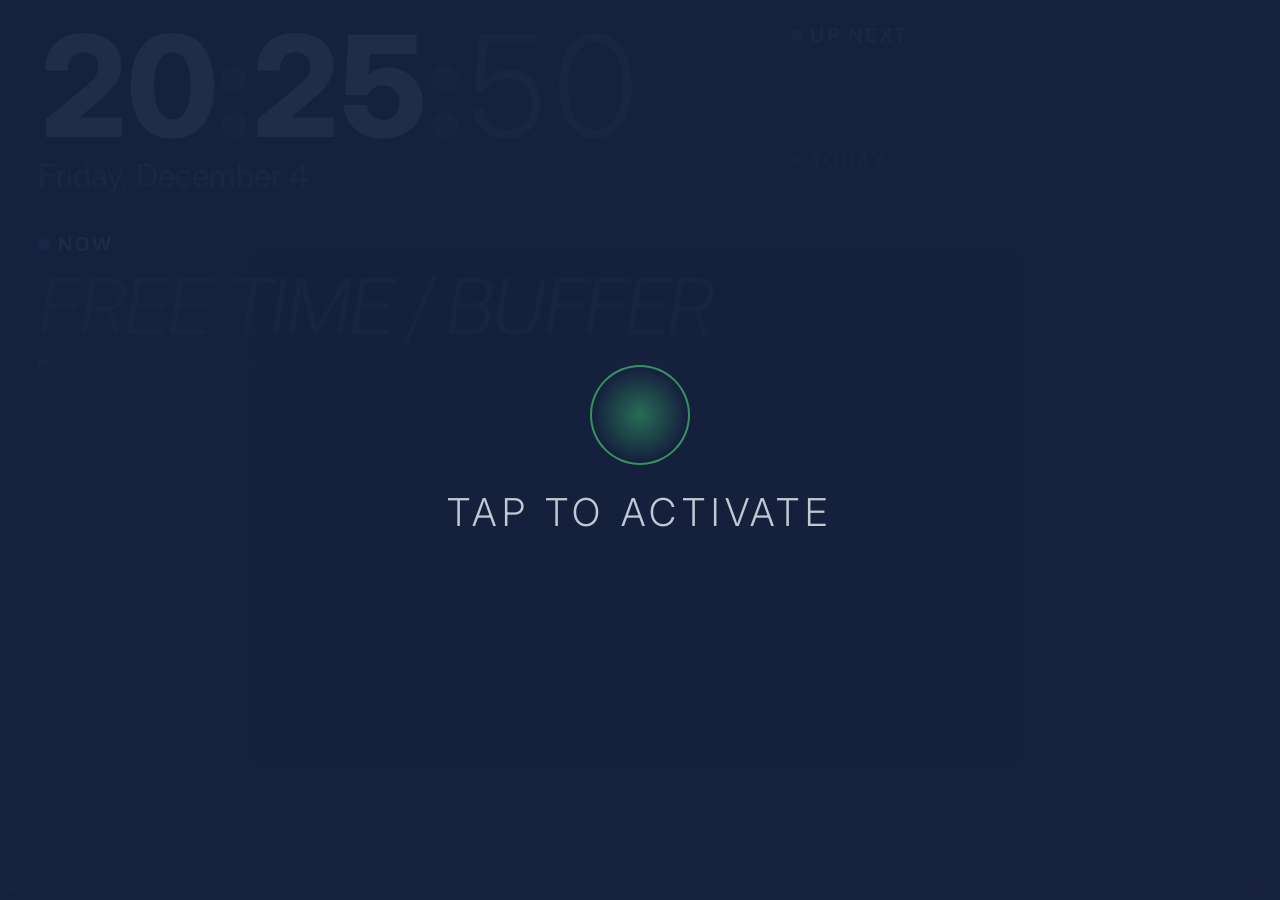
<file: public/calendar/index.html>
<!DOCTYPE html>
<html lang="en">
<head>
  <meta charset="UTF-8" />
  <meta name="viewport" content="width=device-width, initial-scale=1.0, user-scalable=no" />
  <meta name="description" content="Ambient Kiosk — 24/7 minimalist calendar for remote viewing." />
  <title>Ambient Kiosk</title>
  <link rel="preconnect" href="https://fonts.googleapis.com" />
  <link rel="preconnect" href="https://fonts.gstatic.com" crossorigin />
  <link href="https://fonts.googleapis.com/css2?family=Inter:wght@300;400;600;700;800&display=swap" rel="stylesheet" />
  <link rel="stylesheet" href="style.css?v=9" />
</head>
<body>

  <!-- Activation Overlay -->
  <div id="activate-overlay">
    <div class="activate-content">
      <div class="activate-pulse"></div>
      <span class="activate-label">Tap to Activate</span>
    </div>
  </div>

  <!-- Guard & Data Status -->
  <div id="guard-status"><span class="guard-dot"></span><span class="guard-text">Standby</span></div>
  <div id="data-status"></div>

  <!-- ============ KIOSK LAYOUT ============ -->
  <div id="kiosk">

    <!-- LEFT COLUMN: Clock + NOW task -->
    <div id="col-left">
      <!-- Giant clock -->
      <div id="clock-block">
        <div id="clock-display">
          <span id="clock-hh">00</span><span class="clock-sep">:</span><span id="clock-mm">00</span><span class="clock-sep">:</span><span id="clock-ss">00</span>
        </div>
        <div id="date-display"></div>
      </div>

      <!-- NOW section -->
      <div id="now-block">
        <div class="section-badge now-badge">
          <span class="badge-dot now-dot"></span>
          <span class="badge-label">NOW</span>
          <span class="badge-time" id="now-time-range"></span>
        </div>
        <h1 id="now-title">Loading…</h1>
        <div id="progress-row">
          <div id="progress-bar">
            <div id="progress-fill"></div>
            <div id="progress-glow"></div>
          </div>
          <div id="time-remaining"></div>
        </div>
      </div>
    </div>

    <!-- RIGHT COLUMN: UP NEXT + Today's timeline -->
    <div id="col-right">
      <!-- UP NEXT -->
      <div id="next-block">
        <div class="section-badge next-badge">
          <span class="badge-dot next-dot"></span>
          <span class="badge-label">UP NEXT</span>
          <span class="badge-time" id="next-time-range"></span>
        </div>
        <h2 id="next-title">—</h2>
      </div>

      <!-- Today's remaining schedule -->
      <div id="agenda-block">
        <div class="section-badge agenda-badge">
          <span class="badge-dot agenda-dot"></span>
          <span class="badge-label">TODAY</span>
        </div>
        <ul id="agenda-list"></ul>
      </div>
    </div>

  </div>

  <!-- Inline fullscreen — identical to test.html, cannot be cached separately -->
  <script>
    document.addEventListener('dblclick', function() {
      var el = document.documentElement;
      var isFS = document.fullscreenElement || document.webkitFullscreenElement;
      if (isFS) {
        (document.exitFullscreen || document.webkitExitFullscreen).call(document);
      } else {
        (el.requestFullscreen || el.webkitRequestFullscreen).call(el);
      }
    });
  </script>
  <script src="app.js?v=9"></script>
</body>
</html>
</file>
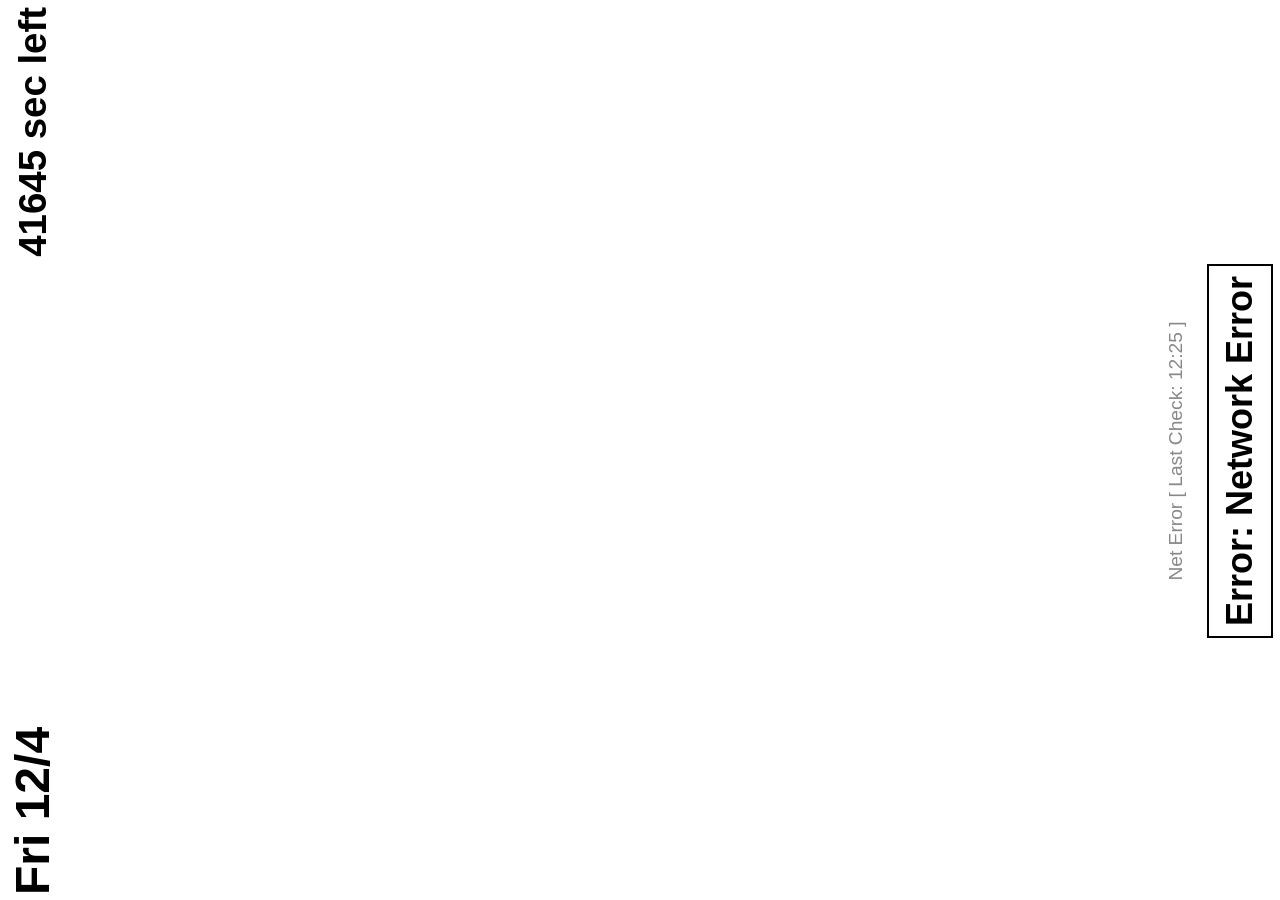
<file: public/todo/index.html>
<!DOCTYPE html>
<html lang="en">

<head>
    <meta charset="UTF-8">
    <meta name="viewport" content="width=device-width, initial-scale=1.0, maximum-scale=1.0, user-scalable=no" />
    <title>Kindle Dashboard</title>
    <style>
        /* CSS Reset and Kindle Basics */
        html {
            overflow: hidden;
            background-color: #ffffff;
        }

        body {
            margin: 0;
            padding: 0;
            font-family: Helvetica, Arial, sans-serif;
            background-color: #ffffff;
            color: #000000;
            overflow: hidden;
            height: 100vh;
            width: 100vw;
            user-select: none;
            font-size: 150%;
            /* Increased by another 30% */
        }

        /* Prevent Focus Outlines (Kindle black border on click) */
        * {
            outline: none !important;
            -webkit-tap-highlight-color: rgba(0, 0, 0, 0);
        }

        /* Ensure injected scripts/hidden elements don't break layout */
        script,
        #awake-dot,
        .hidden-fix {
            display: none !important;
            width: 0;
            height: 0;
            overflow: hidden;
            position: absolute;
        }

        /* Layout */
        #container {
            /* Rotation for Landscape-only devices held in Portrait */
            position: absolute;
            top: 50%;
            left: 50%;
            width: 100vh;
            height: 100vw;
            /* Transform handled by JS for precise legacy support */

            /* Layout */
            display: -webkit-box;
            display: -webkit-flex;
            display: flex;
            -webkit-flex-direction: column;
            -webkit-box-orient: vertical;
            -webkit-box-direction: normal;
            flex-direction: column;
            -webkit-align-items: center;
            -webkit-box-align: center;
            align-items: center;
            -webkit-justify-content: flex-start;
            -webkit-box-pack: start;
            justify-content: flex-start;
            padding: 5px;
            /* Reduced padding to minimize blank space */
            box-sizing: border-box;
        }

        /* Date Header */
        #date-header {
            display: flex;
            justify-content: space-between;
            align-items: center;
            /* Align vertically */
            font-size: 3em;
            /* Very large for visibility */
            font-weight: bold;
            margin-bottom: 20px;
            width: 100%;
            padding-bottom: 1px;
            border: none !important;
            /* Force removal */
        }

        /* Hide Scrollbars */
        ::-webkit-scrollbar {
            width: 0px;
            background: transparent;
            display: none;
        }

        #header-date {
            text-align: left;
        }

        #header-countdown {
            text-align: right;
            font-variant-numeric: tabular-nums;
            white-space: nowrap;
            /* Keep on one line if possible */
        }

        /* To-Do List */
        #todo-list {
            width: 100%;
            flex-grow: 1;
        }

        .todo-item {
            display: table;
            /* Reliable older browser layout */
            width: 100%;
            border-bottom: 1px solid #999;
            padding: 1px 0;
            font-size: 2em;
        }

        .todo-priority {
            display: table-cell;
            width: 40px;
            font-weight: bold;
            vertical-align: middle;
            padding-right: 15px;
        }

        .todo-desc {
            display: table-cell;
            vertical-align: middle;
        }

        /* Priority Styling */
        .priority-P0 {
            font-weight: 900;
        }

        /* Most important */
        .priority-P1 {
            font-weight: normal;
        }

        .priority-P2 {
            font-weight: lighter;
            color: #555;
        }

        /* Enforced Portrait Mode */
        #date-header {
            display: -webkit-box;
            display: -webkit-flex;
            display: flex;

            -webkit-flex-direction: row;
            -webkit-box-orient: horizontal;
            -webkit-box-direction: normal;
            flex-direction: row;

            -webkit-justify-content: space-between;
            -webkit-box-pack: justify;
            justify-content: space-between;

            -webkit-align-items: center;
            -webkit-box-align: center;
            align-items: center;

            font-size: 2em;
            width: 100%;
            /* Ensure width is explicit */
        }

        #header-date {
            text-align: left;
            width: auto;
            margin-bottom: 0;
        }

        #header-countdown {
            text-align: right;
            width: auto;
            margin-bottom: 0;
            font-size: 0.8em;
            /* Slightly smaller to fit */
        }



        .todo-item {
            font-size: 1.5em;
            /* Smaller font for remaining items */
        }

        /* Keep Awake / Status */
        #status-bar {
            font-size: 0.8em;
            color: #888;
            margin-top: 10px;
            text-align: center;
        }

        /* Error Message */
        #error-msg {
            display: none;
            color: black;
            font-weight: bold;
            font-size: 1.5em;
            margin-top: 20px;
            border: 2px solid black;
            padding: 10px;
        }
    </style>
</head>

<body>

    <div id="container">
        <div id="date-header">
            <div id="header-date">Loading...</div>
            <div id="header-countdown"></div>
        </div>
        <div id="todo-list"></div>
        <div id="status-bar">Initializing...</div>
        <div id="error-msg"></div>
    </div>

    <script>
        // CONFIG
        var POLL_INTERVAL = 5 * 60 * 1000; // 5 minutes
        var CLOCK_INTERVAL = 1000; // 1 second
        var AWAKE_INTERVAL = 30 * 1000; // 30 seconds
        var SHEET_ID = "1cJj0Nfm3mq2S-KtJqcMh7meQFvavxzlqPWPmx37IVfk";

        // STATE
        var lastFetchTime = 0;

        // ELEMENTS
        var elHeaderDate = document.getElementById('header-date');
        var elHeaderCountdown = document.getElementById('header-countdown');
        var elList = document.getElementById('todo-list');
        var elStatus = document.getElementById('status-bar');
        var elError = document.getElementById('error-msg');

        // --- UTILS (ES5) ---



        function updateDate() {
            var now = new Date();
            var dateStr = "";
            var secondsLeft = 0;

            // Manual UTC-8 (PST) calculation for legacy browsers
            // 1. Get UTC time
            var utc = now.getTime() + (now.getTimezoneOffset() * 60000);
            // 2. Add -8 hours
            var pst = new Date(utc + (3600000 * -8));

            // Format: Thu 12/25
            var parts = pst.toDateString().split(' '); // Thu Dec 25 2025
            var dayName = parts[0];
            var month = pst.getMonth() + 1;
            var date = pst.getDate();
            dateStr = dayName + " " + month + "/" + date;

            var h = pst.getHours();
            var m = pst.getMinutes();
            var s = pst.getSeconds();
            var elapsed = (h * 3600) + (m * 60) + s;
            secondsLeft = 86400 - elapsed;

            if (elHeaderDate) elHeaderDate.textContent = dateStr;
            if (elHeaderCountdown) elHeaderCountdown.textContent = secondsLeft + " sec left";
        }

        function updateStatus(msg) {
            var now = new Date();
            var timeStr = "";

            // Manual UTC-8 (PST) calculation
            var utc = now.getTime() + (now.getTimezoneOffset() * 60000);
            var pst = new Date(utc + (3600000 * -8));
            var h = pst.getHours();
            var m = pst.getMinutes();
            // Pad minutes
            var mStr = m < 10 ? '0' + m : m;
            timeStr = h + ':' + mStr;

            elStatus.textContent = msg + " [ Last Check: " + timeStr + " ]";
        }

        function showError(msg) {
            elError.style.display = 'block';
            elError.textContent = "Error: " + msg;
        }

        function hideError() {
            elError.style.display = 'none';
        }

        // --- DATA FETCHING (JSONP) ---

        // Global callback for JSONP
        window.handleGvizResponse = function (json) {
            hideError();
            updateStatus("Updated");

            try {
                var rows = json.table.rows;
                var items = [];

                for (var i = 0; i < rows.length; i++) {
                    var row = rows[i];
                    // Col 0: Priority, Col 1: Description
                    // Check for null cells
                    var pCell = row.c[0];
                    var dCell = row.c[1];

                    var p = pCell ? (pCell.v || "") : "";
                    var d = dCell ? (dCell.v || "") : "";

                    // Skip empty rows or headers if they sneaked in
                    if (p === "Priority" && d === "Description") continue;
                    if (!p && !d) continue;

                    items.push({ p: p, d: d });
                }

                // Sort: P0 > P1 > P2 > P3
                items.sort(function (a, b) {
                    return (a.p || "").localeCompare(b.p || "");
                });

                renderList(items);

            } catch (e) {
                showError("Parse Failed");
                // console.error(e);
            }
        };

        function fetchData() {
            updateStatus("Refreshing...");

            // Remove old script if exists
            var oldScript = document.getElementById('gviz-script');
            if (oldScript) {
                oldScript.parentNode.removeChild(oldScript);
            }

            var script = document.createElement('script');
            script.id = 'gviz-script';
            // JSONP URL
            var url = "https://docs.google.com/spreadsheets/d/" + SHEET_ID + "/gviz/tq?tqx=responseHandler:handleGvizResponse&gid=0&t=" + new Date().getTime();

            script.src = url;
            script.onerror = function () {
                showError("Network Error");
                updateStatus("Net Error");
            };

            document.body.appendChild(script);
        }

        function renderList(items) {
            elList.innerHTML = ''; // Clear

            for (var i = 0; i < items.length; i++) {
                var item = items[i];
                var div = document.createElement('div');
                div.className = 'todo-item';

                // Truncate desc to ~6 words
                var words = item.d.split(' ');
                var displayDesc = item.d;
                if (words.length > 6) {
                    displayDesc = words.slice(0, 6).join(' ') + '...';
                }

                var pClass = 'priority-' + item.p; // e.g. priority-P0

                div.innerHTML =
                    '<div class="todo-priority ' + pClass + '">' + item.p + '</div>' +
                    '<div class="todo-desc">' + displayDesc + '</div>';

                elList.appendChild(div);
            }
        }

        // --- KEEP AWAKE ---

        // --- KEEP AWAKE ---

        function keepAwake() {
            // Strategy 1: Hidden state toggle (force repaint without layout shift)
            var dot = document.getElementById('awake-dot');
            if (!dot) {
                dot = document.createElement('div');
                dot.id = 'awake-dot';
                dot.className = 'hidden-fix';
                // Styles managed in CSS to be absolutely hidden
                document.body.appendChild(dot);
            }
            // Toggle something irrelevant to trigger repaint
            dot.style.opacity = (dot.style.opacity === '0.01' ? '0.02' : '0.01');
        }

        // --- LAYOUT FIXES ---
        function resizeContainer() {
            // Force container to match swapped screen dimensions
            // We want Visual Width = Window Width
            // Visual Height = Window Height

            // Logical Width = Visual Height
            var w = window.innerHeight;
            // Logical Height = Visual Width
            var h = window.innerWidth;

            var container = document.getElementById('container');

            // Subtract 2px to ensure we are strictly inside the viewport and don't trigger scrollbars
            container.style.width = (w - 2) + 'px';
            container.style.height = (h - 2) + 'px';
            container.style.position = 'fixed';
            container.style.top = '0px';
            container.style.left = '0px';

            // Reset transforms to base state + new rotation logic
            // Strategy: Anchor Top-Left (0,0). 
            // 1. Pivot at 0,0.
            // 2. Shift Left by Width (translateX(-100%)) so Top-Right is at 0,0.
            // 3. Rotate 270deg around 0,0.
            // Result: Fills the screen starting from 0,0 downwards/rightwards.

            container.style.transformOrigin = '0% 0%';
            container.style.webkitTransformOrigin = '0% 0%';

            // Logic:
            // 1. We start at 0,0.
            // 2. We want to Rotate 270 (CW).
            //    This throws the element upwards (negative Y).
            //    Rotate 270 means X axis becomes -Y axis.
            // 3. To compensate, we need to push it DOWN by the WIDTH of the container.
            //    Translation applies in the screen coordinate system if done before rotation? 
            //    Actually, lets rely on standard matrix order: Translate * Rotate.
            //    Translate (move origin) -> then Rotate around new origin.

            var transform = 'translate(0px, ' + w + 'px) rotate(270deg)';

            container.style.transform = transform;
            container.style.webkitTransform = transform;
            container.style.mozTransform = transform;
            container.style.msTransform = transform;
            container.style.oTransform = transform;


            // var debugMsg = "Win:" + window.innerWidth + "x" + window.innerHeight;
            // updateStatus("Reflow V2 " + debugMsg);
        }

        window.onresize = resizeContainer;

        // --- INITIALIZATION ---

        function init() {
            // Delay resize slightly to ensure viewport meta applies
            setTimeout(resizeContainer, 100);
            updateDate();
            fetchData(); // Initial Fetch

            // Timers
            setInterval(fetchData, POLL_INTERVAL);
            setInterval(updateDate, CLOCK_INTERVAL);
            setInterval(keepAwake, AWAKE_INTERVAL);
        }

        // Start
        init();

    </script>
</body>

</html>
</file>
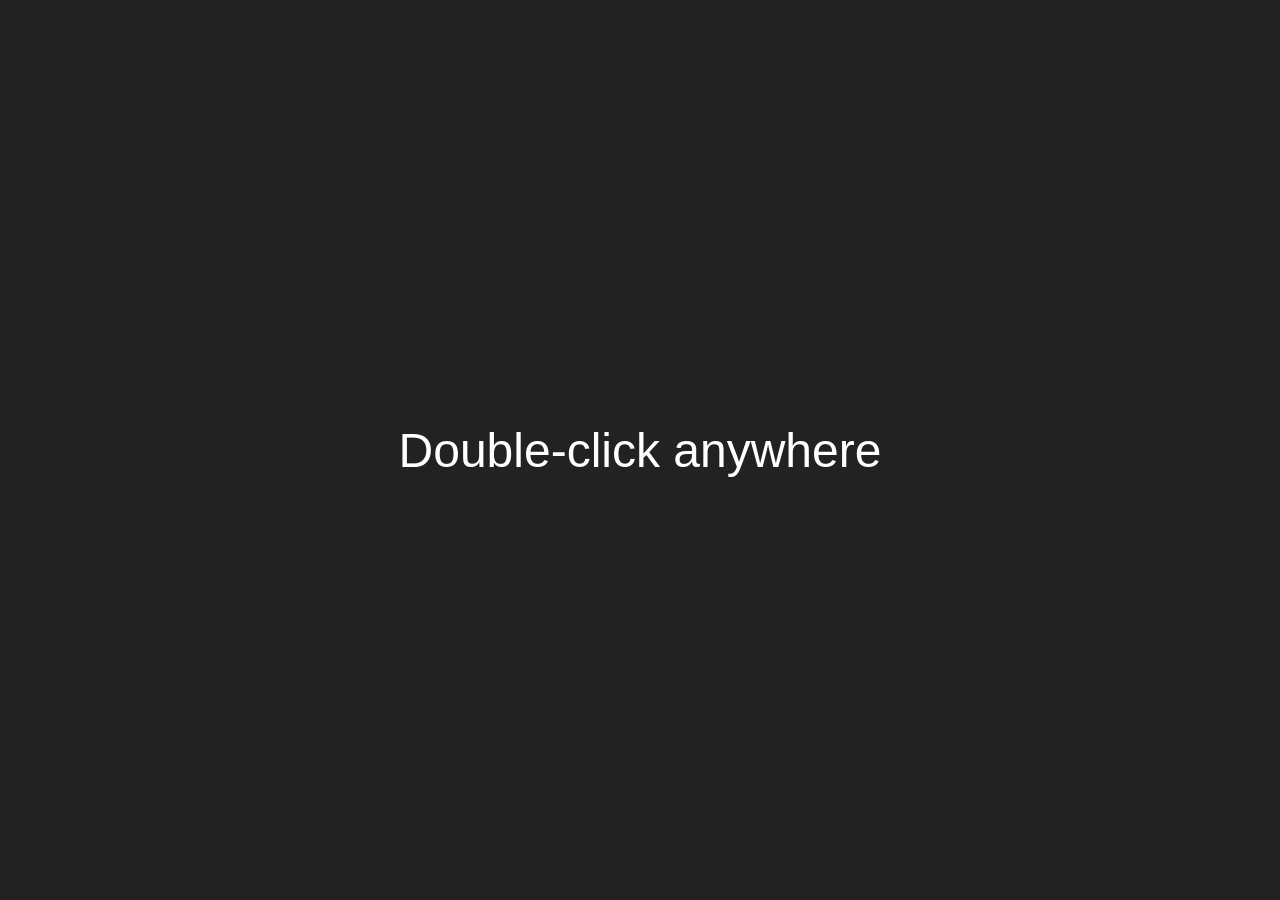
<file: public/calendar/test.html>
<!DOCTYPE html>
<html>
<head><title>Fullscreen Test</title></head>
<body style="background:#222;color:#fff;font-size:3rem;display:flex;align-items:center;justify-content:center;height:100vh;margin:0;font-family:sans-serif;">
  <div id="msg">Double-click anywhere</div>
  <script>
    const msg = document.getElementById('msg');
    let clickCount = 0;

    // Test 1: native dblclick
    document.addEventListener('dblclick', () => {
      msg.textContent = 'dblclick fired! Requesting fullscreen...';
      const el = document.documentElement;
      const fn = el.requestFullscreen || el.webkitRequestFullscreen || el.msRequestFullscreen;
      if (fn) {
        fn.call(el).then(() => {
          msg.textContent = 'FULLSCREEN SUCCESS!';
        }).catch(err => {
          msg.textContent = 'Fullscreen REJECTED: ' + err;
        });
      } else {
        msg.textContent = 'No fullscreen API found!';
      }
    });

    // Test 2: manual click-based detection as fallback
    let lastClick = 0;
    document.addEventListener('click', () => {
      clickCount++;
      const now = Date.now();
      if (now - lastClick < 500) {
        msg.textContent = 'Manual double-click detected (click #' + clickCount + ')';
      } else {
        msg.textContent = 'Single click #' + clickCount + ' (click again fast for double)';
      }
      lastClick = now;
    });
  </script>
</body>
</html>
</file>
<file: public/calendar/style.css>
/* ═══════════════════════════════════════════════════════════════════
   Ambient Kiosk — style.css
   Two-column layout: Clock+NOW on left, NEXT+Agenda on right.
   Every pixel used. Designed for 14" laptop & 15.6" Portal Plus.
   ═══════════════════════════════════════════════════════════════════ */

*, *::before, *::after { box-sizing: border-box; margin: 0; padding: 0; }

html, body {
  width: 100vw;
  height: 100vh;
  overflow: hidden;
  background: #16213e;
  color: #eef1f6;
  font-family: 'Inter', system-ui, -apple-system, sans-serif;
  -webkit-font-smoothing: antialiased;
}

/* cursor:none for kiosk mode — NO user-select:none anywhere
   (it kills dblclick in Chromium) */
#kiosk, #activate-overlay {
  cursor: none;
}
#kiosk:active { cursor: default; }

/* ─── KIOSK: two-column grid ────────────────────────────────────── */
#kiosk {
  display: grid;
  grid-template-columns: 1.4fr 1fr;
  height: 100vh;
  gap: 0;
}

/* ─── LEFT COLUMN: clock + NOW ──────────────────────────────────── */
#col-left {
  display: flex;
  flex-direction: column;
  padding: 2.5vh 3vw;
  gap: 2vh;
}

/* Clock block */
#clock-block {
  display: flex;
  flex-direction: column;
  gap: 0.3vh;
}

#clock-display {
  font-size: clamp(3.5rem, 11vw, 10rem);
  font-weight: 800;
  font-variant-numeric: tabular-nums;
  letter-spacing: -0.02em;
  line-height: 0.9;
  color: #fff;
}

#clock-ss {
  font-weight: 300;
  opacity: 0.4;
}

.clock-sep {
  opacity: 0.3;
  animation: blink 1s step-end infinite;
}
@keyframes blink { 50% { opacity: 0; } }

#date-display {
  font-size: clamp(1rem, 2.5vw, 2rem);
  font-weight: 400;
  color: rgba(238,241,246,0.5);
  margin-top: 0.5vh;
}

/* NOW block — sits right under the date, no centering gap */
#now-block {
  display: flex;
  flex-direction: column;
  justify-content: flex-start;
  gap: 1.2vh;
  border-top: 1px solid rgba(255,255,255,0.06);
  padding-top: 2vh;
}

#now-title {
  font-size: clamp(2.5rem, 6vw, 6rem);
  font-weight: 800;
  line-height: 1.05;
  letter-spacing: -0.02em;
  white-space: nowrap;
  overflow: hidden;
  text-overflow: ellipsis;
  max-width: 100%;
  color: #fff;
}

/* Progress */
#progress-row {
  display: flex;
  align-items: center;
  gap: clamp(8px, 1.5vw, 20px);
}

#progress-bar {
  flex: 1;
  height: clamp(5px, 0.8vh, 12px);
  background: rgba(238,241,246,0.08);
  border-radius: 999px;
  position: relative;
  overflow: hidden;
}

#progress-fill {
  height: 100%;
  width: 0%;
  background: linear-gradient(90deg, #818cf8, #a78bfa, #c084fc);
  border-radius: 999px;
  transition: width 1s linear;
}

#progress-glow {
  position: absolute;
  top: -2px;
  height: calc(100% + 4px);
  width: 36px;
  left: 0;
  background: radial-gradient(circle, rgba(167,139,250,0.7) 0%, transparent 70%);
  border-radius: 50%;
  transition: left 1s linear;
  pointer-events: none;
}

#time-remaining {
  font-size: clamp(1rem, 2.5vw, 2.2rem);
  font-weight: 600;
  color: rgba(238,241,246,0.8);
  white-space: nowrap;
  font-variant-numeric: tabular-nums;
}

/* ─── RIGHT COLUMN: UP NEXT + agenda ────────────────────────────── */
#col-right {
  display: flex;
  flex-direction: column;
  padding: 2.5vh 3vw 2.5vh 0;
  gap: 2vh;
  border-left: 1px solid rgba(255,255,255,0.06);
  padding-left: 3vw;
}

/* UP NEXT block */
#next-block {
  display: flex;
  flex-direction: column;
  gap: 0.8vh;
}

#next-title {
  font-size: clamp(1.6rem, 4vw, 3.5rem);
  font-weight: 700;
  color: #c8ccdb;
  white-space: nowrap;
  overflow: hidden;
  text-overflow: ellipsis;
  max-width: 100%;
}

/* Agenda block — scrollable list of today's events */
#agenda-block {
  flex: 1;
  display: flex;
  flex-direction: column;
  gap: 1vh;
  min-height: 0;
  border-top: 1px solid rgba(255,255,255,0.06);
  padding-top: 1.5vh;
}

#agenda-list {
  list-style: none;
  display: flex;
  flex-direction: column;
  gap: 0.6vh;
  overflow-y: auto;
  flex: 1;
  min-height: 0;
  /* Subtle scrollbar */
  scrollbar-width: thin;
  scrollbar-color: rgba(255,255,255,0.1) transparent;
}

#agenda-list::-webkit-scrollbar { width: 3px; }
#agenda-list::-webkit-scrollbar-thumb { background: rgba(255,255,255,0.1); border-radius: 99px; }

.agenda-item {
  display: flex;
  align-items: baseline;
  gap: 1.2vw;
  padding: 0.7vh 0;
  font-size: clamp(0.85rem, 1.8vw, 1.4rem);
  color: rgba(238,241,246,0.45);
  transition: color 0.3s ease;
}

.agenda-item.is-current {
  color: #fff;
  font-weight: 600;
}

.agenda-item.is-past {
  color: rgba(238,241,246,0.2);
  text-decoration: line-through;
  text-decoration-color: rgba(238,241,246,0.1);
}

.agenda-time {
  font-variant-numeric: tabular-nums;
  white-space: nowrap;
  font-weight: 500;
  flex-shrink: 0;
  min-width: 6.5em;
}

.agenda-title {
  white-space: nowrap;
  overflow: hidden;
  text-overflow: ellipsis;
}

.agenda-item.is-current .agenda-time {
  color: #a5b4fc;
}

/* ─── Badges ────────────────────────────────────────────────────── */
.section-badge {
  display: flex;
  align-items: center;
  gap: clamp(5px, 0.7vw, 10px);
  font-size: clamp(0.7rem, 1.5vw, 1.2rem);
  font-weight: 600;
  letter-spacing: 0.12em;
  text-transform: uppercase;
}

.badge-dot {
  width: clamp(6px, 1vw, 11px);
  height: clamp(6px, 1vw, 11px);
  border-radius: 50%;
}

.now-dot {
  background: #818cf8;
  box-shadow: 0 0 10px rgba(129,140,248,0.7), 0 0 25px rgba(129,140,248,0.3);
  animation: dot-glow 2s ease-in-out infinite;
}
@keyframes dot-glow {
  50% { box-shadow: 0 0 18px rgba(129,140,248,1), 0 0 45px rgba(129,140,248,0.5); }
}
.now-badge .badge-label { color: #c7d2fe; }
.now-badge .badge-time  { color: rgba(238,241,246,0.45); font-weight: 400; }

.next-dot { background: #6B7280; }
.next-badge .badge-label { color: #9CA3AF; }
.next-badge .badge-time  { color: rgba(238,241,246,0.3); font-weight: 400; }

.agenda-dot { background: rgba(238,241,246,0.2); }
.agenda-badge .badge-label { color: rgba(238,241,246,0.35); }

/* ─── State variants ────────────────────────────────────────────── */
#now-title.free-time {
  color: rgba(238,241,246,0.35);
  font-weight: 300;
  font-style: italic;
}
#now-title.day-complete {
  color: rgba(74,222,128,0.6);
  font-weight: 300;
  font-style: italic;
}
#next-title.no-next {
  color: rgba(238,241,246,0.15);
  font-style: italic;
}

/* ─── Overlay ───────────────────────────────────────────────────── */
#activate-overlay {
  position: fixed; inset: 0; z-index: 10000;
  background: rgba(22,33,62,0.95);
  display: flex; align-items: center; justify-content: center;
  transition: opacity 0.5s ease, visibility 0.5s ease;
}
#activate-overlay.hidden { opacity: 0; visibility: hidden; pointer-events: none; }
.activate-content { display: flex; flex-direction: column; align-items: center; gap: 1.5rem; }
.activate-pulse {
  width: clamp(50px, 10vw, 100px); height: clamp(50px, 10vw, 100px);
  border-radius: 50%;
  background: radial-gradient(circle, rgba(74,222,128,0.4) 0%, transparent 70%);
  border: 2px solid rgba(74,222,128,0.6);
  animation: pulse-ring 2s ease-in-out infinite;
}
.activate-label {
  font-size: clamp(1.2rem, 3vw, 2.5rem); font-weight: 300;
  color: rgba(238,241,246,0.8); letter-spacing: 0.15em; text-transform: uppercase;
}
@keyframes pulse-ring {
  0%, 100% { transform: scale(1); opacity: 0.7; }
  50%      { transform: scale(1.15); opacity: 1; }
}

/* ─── Fixed indicators ──────────────────────────────────────────── */
#guard-status {
  position: fixed; bottom: 6px; left: 10px; z-index: 9999;
  display: flex; align-items: center; gap: 5px;
  font-size: 10px; font-family: monospace; color: rgba(238,241,246,0.25);
}
#guard-status.active { color: rgba(74,222,128,0.7); }
.guard-dot { width: 6px; height: 6px; border-radius: 50%; background: rgba(238,241,246,0.2); }
#guard-status.active .guard-dot { background: #4ade80; box-shadow: 0 0 5px rgba(74,222,128,0.5); }
#data-status {
  position: fixed; bottom: 6px; right: 10px; z-index: 9999;
  font-size: 10px; font-family: monospace; color: rgba(238,241,246,0.2);
}

.fade-in { animation: fadeIn 0.5s ease forwards; }
@keyframes fadeIn {
  from { opacity: 0; transform: translateY(5px); }
  to   { opacity: 1; transform: translateY(0); }
}

/* ─── Portrait / small screens: stack vertically ────────────────── */
@media (max-aspect-ratio: 1/1), (max-width: 700px) {
  #kiosk {
    grid-template-columns: 1fr;
    grid-template-rows: auto 1fr;
  }
  #col-right {
    border-left: none;
    border-top: 1px solid rgba(255,255,255,0.06);
    padding-left: 3vw;
  }
  #clock-display { font-size: clamp(3rem, 18vw, 8rem); }
}
</file>
